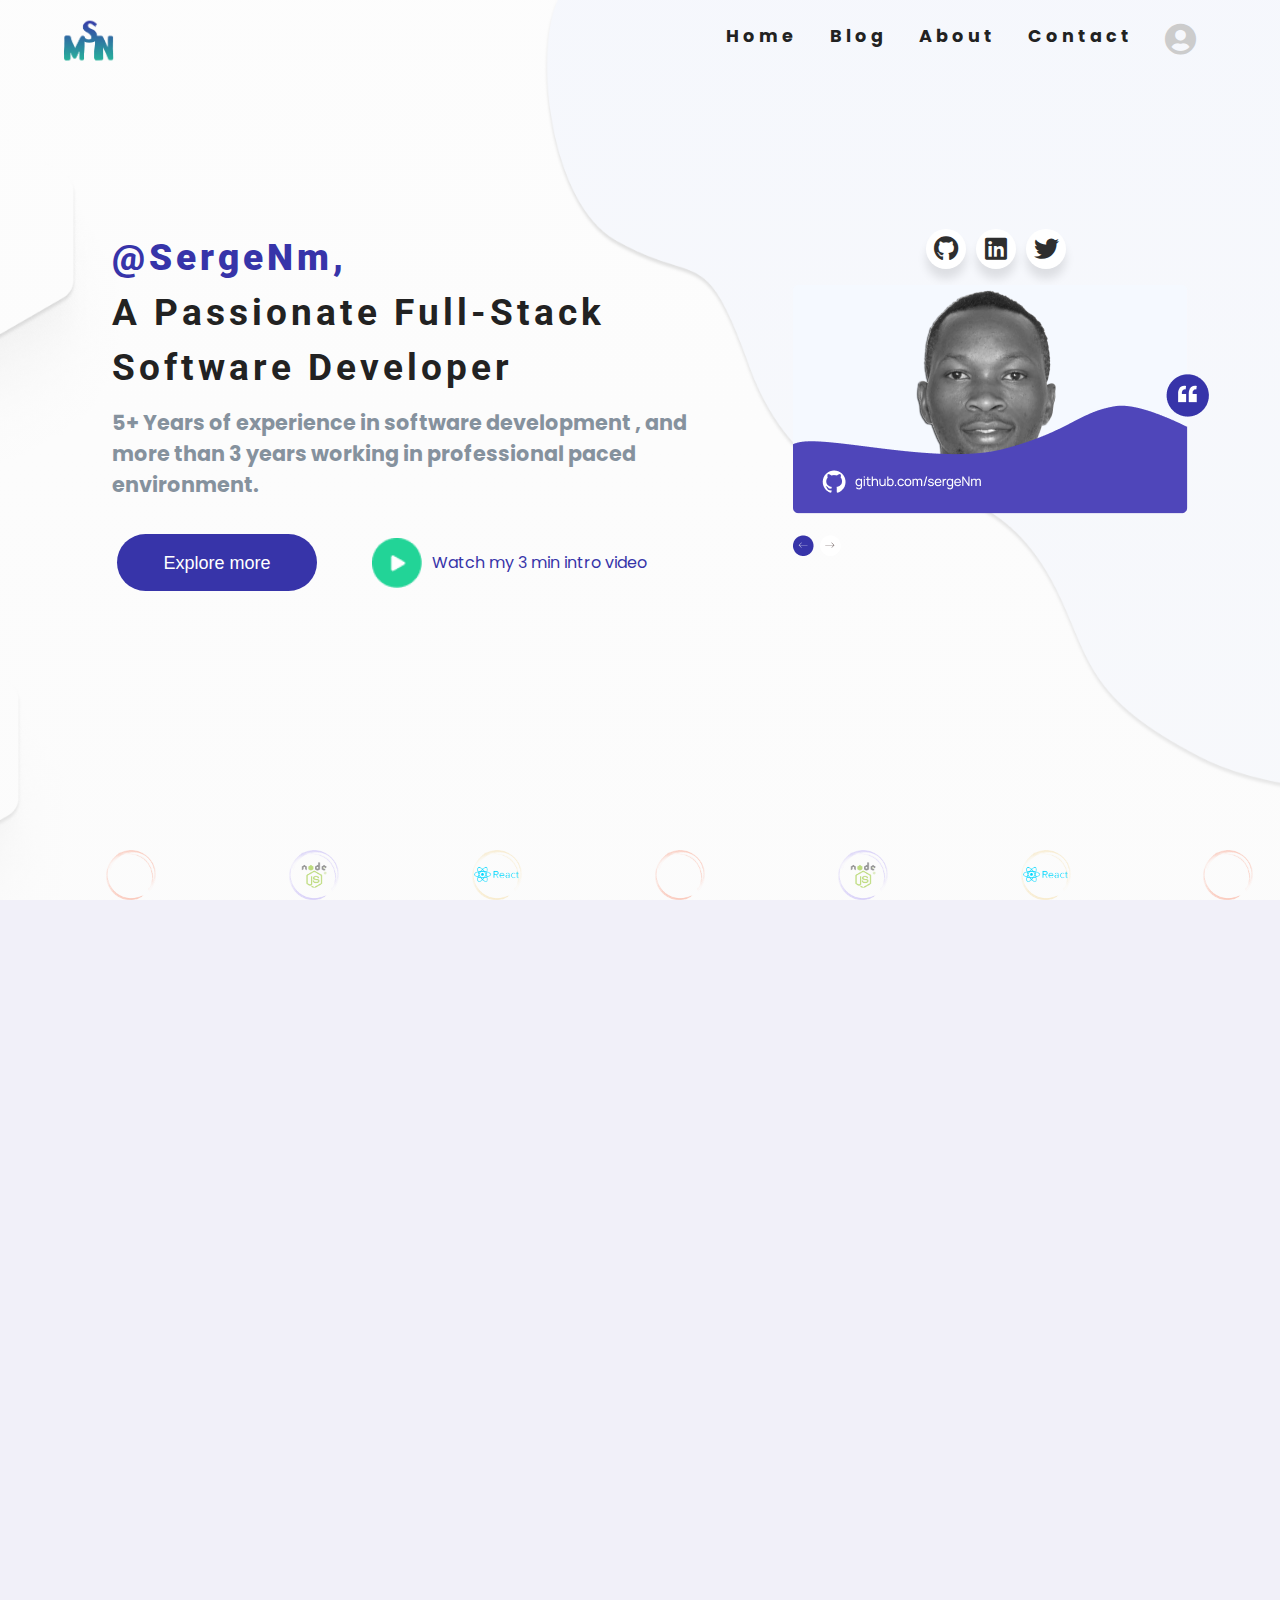
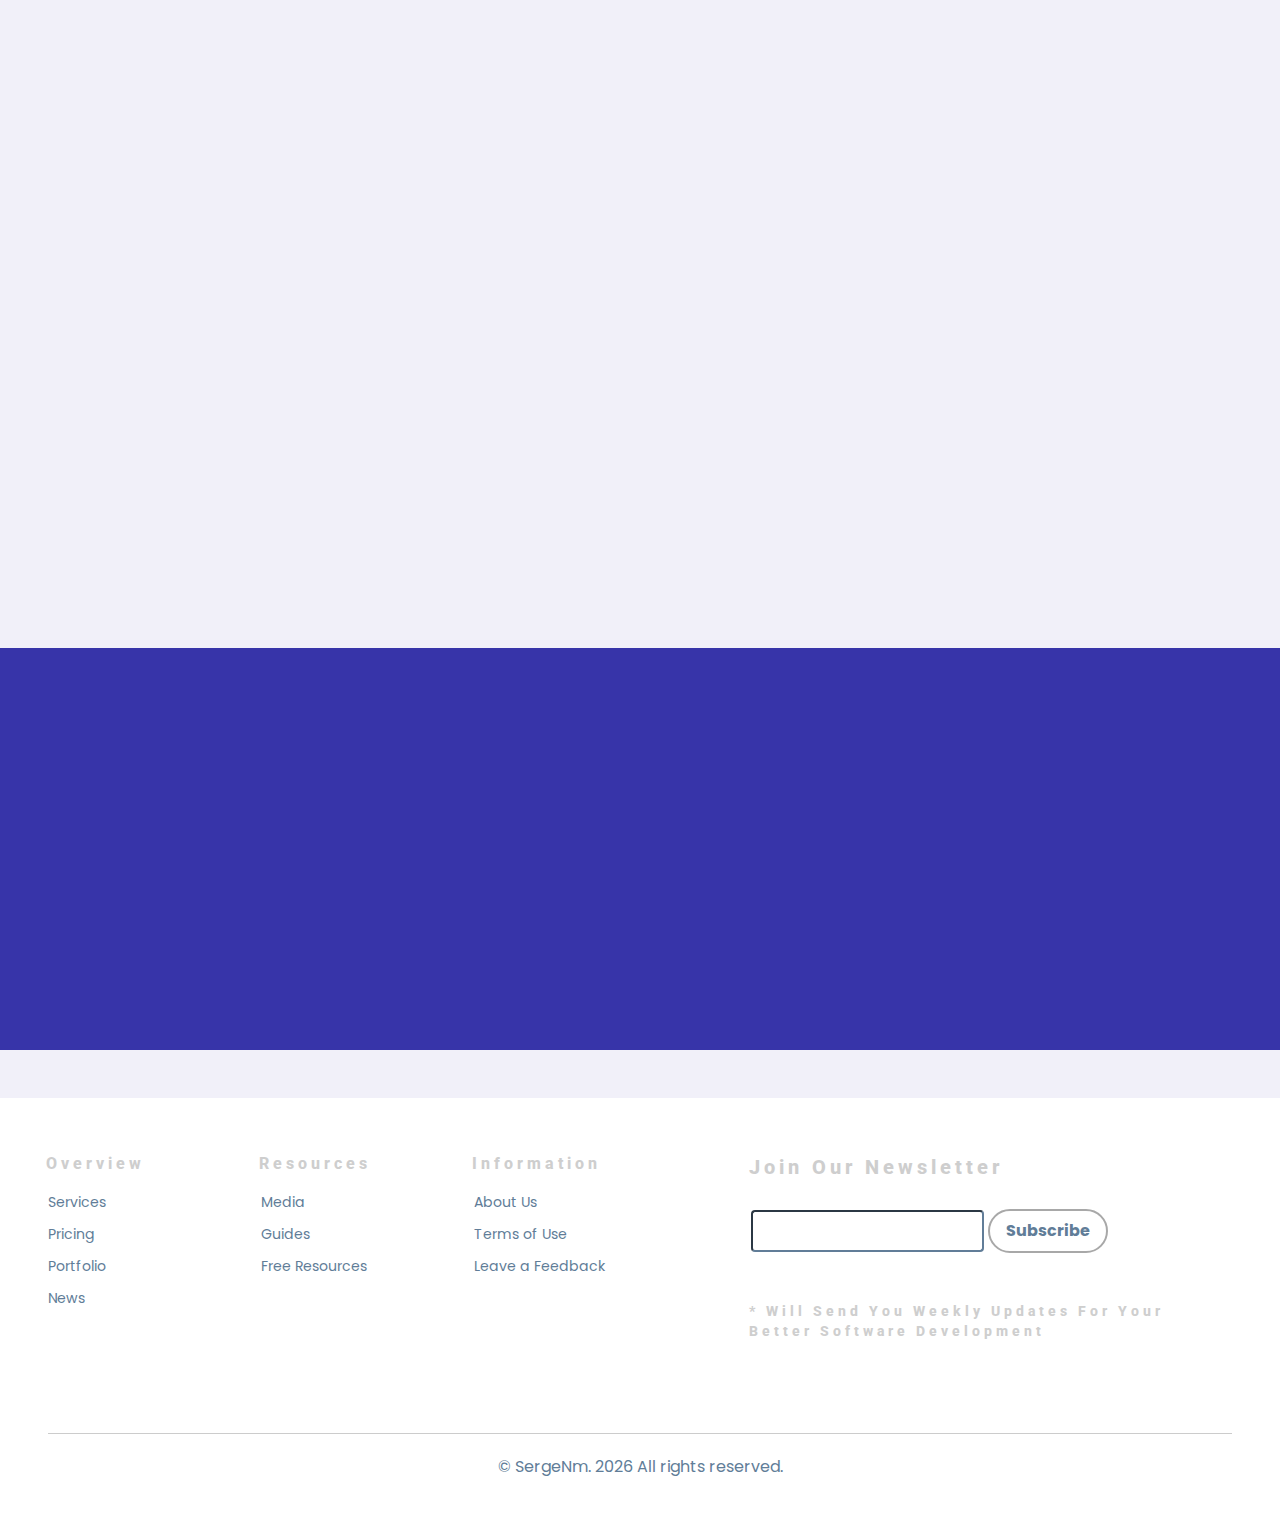
<file: index.html>
<!DOCTYPE html>
<html lang="en">
  <head>
    <meta charset="UTF-8" />
    <meta name="viewport" content="width=device-width, initial-scale=1.0" />
    <title>SergeNm</title>
    <!-- font-awesome -->
    <link
      rel="stylesheet"
      href="https://cdnjs.cloudflare.com/ajax/libs/font-awesome/5.14.0/css/all.min.css"
    />
    <link rel = "icon" type = "image/png" href = "./images/logo.png">
    <!-- styles -->
    <link rel="stylesheet" href="css/main.css" />
    <link rel="stylesheet" href="css/graphics.css" />
    <link rel="stylesheet" href="css/sections.css" />
  </head>

  <body>
    <header class="main-header" id="home">
      <!-- navbar -->
      <nav id="nav">
        <div class="nav-center">
          <!-- nav header -->
          <div class="nav-header">
            <img src="./images/logo.png" class="logo" alt="logo" />
            <button class="nav-toggle">
              <i class="fas fa-bars"></i>
            </button>
          </div>
          <!-- links -->
          <div class="links-container">
            <ul class="links">
              <li>
                <a href="#home" class="scroll-link">home</a>
              </li>
              <li>
                <a href="#blog" class="scroll-link">blog</a>
              </li>
              <li>
                <a href="#about" class="scroll-link">about</a>
              </li>
              <li>
                <a href="#contact" class="scroll-link">contact</a>
              </li>
              <li>
                <a href="html/login.html">
                  <i
                    class="fas fa-user-circle"
                    style="font-size: 32px; color: #ccc"
                  ></i>
                </a>
              </li>
            </ul>
          </div>
        </div>
      </nav>

      <!-- banner -->
      <div class="banner container">
        <div class="main" id="content">
          <h2 class="clr-light">
            <span><b>@SergeNm,</b></span> <br />
            a passionate full-stack Software Developer
          </h2>
          <h3>
            5+ Years of experience in software development , and more than 3
            years working in professional paced environment.
          </h3>
          <div class="main-links">
            <button class="button" style="vertical-align: middle">
              <span>Explore more </span>
            </button>
            <div class="watch-link">
              <a href="#" id="myBtn"
                ><img src="./images/play.png" alt="watch" /><span class="sm-hidden">Watch my 3 min intro
                  video</span></a
              >
            </div>

            <!-- The Modal -->
            <div id="myModal" class="modal">
              <!-- Modal content -->
              <div class="modal-content">
                <span class="close">&times;</span>
                <div class="iframe-container">
                  <iframe
                    style="margin: 25%"
                    width="560"
                    height="315"
                    src="https://www.youtube.com/embed/lSFYndDs6Mk"
                    title="YouTube video player"
                    frameborder="0"
                    allow="accelerometer; autoplay; clipboard-write; encrypted-media; gyroscope; picture-in-picture"
                    allowfullscreen
                  ></iframe>
                </div>
              </div>
            </div>
          </div>
        </div>
        <div class="aside" id="showcase">
          <div class="social-media">
            <div class="social-btn">
              <div class="social-icon"><i class="fab fa-github"></i></div>
              <span>Github</span>
            </div>
            <div class="social-btn">
              <div class="social-icon"><i class="fab fa-linkedin"></i></div>
              <span>Linkedin</span>
            </div>
            <div class="social-btn">
              <div class="social-icon"><i class="fab fa-twitter"></i></div>
              <span>Twitter</span>
            </div
          </div>
        </div>
        <img src="./images/profife.png" alt="profile" />
      </div>
      <!-- bubbles -->
    <div class="bubbles">
      <img src="./images/1.png" alt="">
      <img src="./images/2.png" alt="">
      <img src="./images/3.png" alt="">
      <img src="./images/1.png" alt="">
      <img src="./images/2.png" alt="">
      <img src="./images/3.png" alt="">
      <img src="./images/1.png" alt="">

    </div>
    </header>
    <!-- blog -->
    <section id="about" class="section blog-section reveal">
      <div class="title">
        <h4>
          Proficient in following languages/tools/frameworks <span></span>
        </h4>
        <div id="post-article" class="blog-posts-wrap"></div>
      </div>
      <img src="./images/tools.png" alt="tools" />
      <div class="updates">
        <div class="title">
          <h2>Recent <span>Activities</span></h2>
        </div>
        <p class="updates-text">
          Hands-on experience in developing mobile and web applications.
          Currently I’m using nodejs to develop APIs and React for front-end
          development.
          <br />
        </p>
        <button class="button" style="vertical-align: middle">
          <span>Explore more </span>
        </button>
      </div>
    </section>
    <!-- about -->
    <section class="section page-section"></section>
    <!-- contact -->

    <!-- blog -->
    <section id="blog" class="section reveal">
      <div class="title">
        <h2>Developer's <span>Posts</span></h2>
      </div>

      <div class="cards-container">
        <a href="#">
          <article class="card">
            <figure class="card-img">
              <img
                src="./images/node-js-nodejs-number-symbol-text-recycling-symbol-transparent-png-1383018.png"
              />
              <figcaption>REST API</figcaption>
            </figure>
            <div class="card-body">
              <!-- <h2 class="card-title">pizza</h2> -->
              <p class="card-text">
                Lorem ipsum dolor sit amet, consectetur adipiscing elit. Aenean
                eu gravida urna, in venenatis leo.
              </p>
            </div>
          </article>
        </a>
        <a href="#">
          <article class="card">
            <figure class="card-img">
              <img src="./images/reat.png" />
              <figcaption>Getting started with ReactJs</figcaption>
            </figure>
            <div class="card-body">
              <!-- <h2 class="card-title">kebab</h2> -->
              <p class="card-text">
                Lorem ipsum dolor sit amet, consectetur adipiscing elit. Aenean
                eu gravida urna, in venenatis leo.
              </p>
            </div>
          </article>
        </a>
        <a href="#">
          <article class="card">
            <figure class="card-img">
              <img src="./images/dev ops.png" />
              <figcaption>Dev ops</figcaption>
            </figure>
            <div class="card-body">
              <!-- <h3 class="card-title">kebab</h3> -->
              <p class="card-text">
                Lorem ipsum dolor sit amet, consectetur adipiscing elit. Aenean
                eu gravida urna, in venenatis leo.
              </p>
            </div>
          </article>
        </a>
      </div>
    </section>

    <!-- about -->
    <section class="section" style="background-color: #3734A9;" id="contact">
      <div class="reveal">
       
        <div id="c-section">
          <section class="contact">
              <div class="cont c-container">
                  <div class="contact-text">
                    <h5> Why Choose Us</h5> <br>
                      <p>To the Individuals and companies. <br> I’m open for a work.</p>
                      <p class="address">
                        If you’d like me joining your team in your organization to empower <br/> the services you are delivering. Hit me I get you covered.
                      </p>
                      <!-- <h6>Email</h6>
                      <p class="mail">nmugishaserge@gmail.com</p> -->
                  </div>
                  <div class="contact-form">
                      <form>
                          <!-- <label for="name">Name</label> -->
                          <input type="text" placeholder="Name" name="name" id="name" required>
                          <!-- <label for="email">Email</label> -->
                          <input type="email" placeholder="Email" name="email" id="email"required>
                          <!-- <label for="message">Message</label> -->
                          <textarea name="message"  placeholder="Message"  id="message" cols="30" rows="5" required></textarea>
                          <input type="submit" value="Send Message">
                      </form>
                  </div>
              </div>
          </section>
      </div>    
       
        
      </div>
    </section>

    <!-- footer -->
    <!-- <footer class="section">
      <p>
        copyright &copy; N. Mugisha Serge
        <span id="date"></span>. all rights reserved
      </p>
    </footer> -->
    <footer id="site-footer" class="section">

  
      <section class="horizontal-footer-section" id="footer-middle-section">
          
          <div class="footer-columns">
              <h1>Overview</h1>
              <ul class="footer-column-menu" role="menu">
                  <li class="footer-column-menu-item" role="menuitem">
                      <a href="#" class="footer-column-menu-item-link">Services </a>
                  </li>
                  <li class="footer-column-menu-item" role="menuitem">
                      <a href="#" class="footer-column-menu-item-link">Pricing</a>
                  </li>
                  <li class="footer-column-menu-item" role="menuitem">
                      <a href="#" class="footer-column-menu-item-link">Portfolio</a>
                  </li>
                  <li class="footer-column-menu-item" role="menuitem">
                      <a href="#" class="footer-column-menu-item-link">News</a>
                  </li>
              </ul>
          </div>
          <div class="footer-columns">
              <h1>Resources</h1>
              <ul class="footer-column-menu" role="menu">
                 
                  <li class="footer-column-menu-item" role="menuitem">
                      <a href="#" class="footer-column-menu-item-link">Media</a>
                  </li>
                  <li class="footer-column-menu-item" role="menuitem">
                      <a href="#" class="footer-column-menu-item-link">Guides</a>
                  </li>
                  <li class="footer-column-menu-item" role="menuitem">
                      <a href="#" class="footer-column-menu-item-link">Free Resources</a>
                  </li>
        
              </ul>
          </div>
          <div class="footer-columns">
              <h1>Information</h1>
              <ul class="footer-column-menu" role="menu">
                  <li class="footer-column-menu-item" role="menuitem">
                      <a href="#" class="footer-column-menu-item-link">About Us</a>
                  </li>
                  <li class="footer-column-menu-item" role="menuitem">
                      <a href="#" class="footer-column-menu-item-link">Terms of Use</a>
                  </li>
                  <li class="footer-column-menu-item" role="menuitem">
                      <a href="#" class="footer-column-menu-item-link">Leave a Feedback</a>
                  </li>
              </ul>
          </div>
          <div id="footer-about" class="footer-columns footer-columns-large">
            <h1>Join Our Newsletter</h1>
            <form>
              <input class="footer-input" type="text" required />
              <a href="#" class="footer-button" role="button">Subscribe</a>
            </form>
            
            <h1 style="font-size: .85rem;"> *  Will send you weekly updates for your better
              software development</h1>
        </div>
      </section>
      
      <section class="horizontal-footer-section" id="footer-bottom-section">
          <div id="footer-copyright-info">
              &copy; SergeNm. <span id="date"></span>  All rights reserved.
          </div>
      </section>
  
  </footer>
  
    <a class="scroll-link top-link" href="#home">
      <i class="fas fa-arrow-up"></i>
    </a>

    <!-- javascript -->
    <script src="js/main.js"></script>
    <script src="js/modal.js"></script>
    <script src="js/animation.js"></script>
  </body>
</html>
</file>
<file: css/main.css>
/*
=============== 
Fonts
===============
*/
@import url("https://fonts.googleapis.com/css?family=Open+Sans|Roboto:400,700&display=swap");
@import url("https://fonts.googleapis.com/css2?family=Poppins:ital,wght@0,200;0,300;0,400;0,600;1,400&display=swap");

/*
=============== 
Variables
===============
*/

:root {
  /* dark shades of primary color*/
  --clr-primary-1: #3734A9;
  --clr-primary-2: hsl(205, 77%, 27%);
  --clr-primary-3: hsl(205, 72%, 37%);
  --clr-primary-4: hsl(205, 63%, 48%);
  /* primary/main color */
  --clr-primary-5: #49a6e9;
  /* lighter shades of primary color */
  --clr-primary-6: hsl(205, 89%, 70%);
  --clr-primary-7: hsl(205, 90%, 76%);
  --clr-primary-8: hsl(205, 86%, 81%);
  --clr-primary-9: hsl(205, 90%, 88%);
  --clr-primary-10: hsl(205, 100%, 96%);
  /* darkest grey - used for headings */
  --clr-grey-1: hsl(209, 61%, 16%);
  --clr-grey-2: hsl(211, 39%, 23%);
  --clr-grey-3: hsl(209, 34%, 30%);
  --clr-grey-4: hsl(209, 28%, 39%);
  /* grey used for paragraphs */
  --clr-grey-5: hsl(210, 22%, 49%);
  --clr-grey-6: hsl(209, 23%, 60%);
  --clr-grey-7: hsl(211, 27%, 70%);
  --clr-grey-8: hsl(210, 31%, 80%);
  --clr-grey-9: hsl(212, 33%, 89%);
  --clr-grey-10: hsl(210, 36%, 96%);
  --clr-white: #fff;
  --clr-red-dark: hsl(360, 67%, 44%);
  --clr-red-light: hsl(360, 71%, 66%);
  --clr-green-dark: hsl(125, 67%, 44%);
  --clr-green-light: hsl(125, 71%, 66%);
  --clr-secondary: hsla(182, 63%, 54%);
  --clr-black: #222;
  --ff-primary: "Roboto", sans-serif;
  --ff-secondary: "Open Sans", sans-serif;
  --ff-normal: "Poppins", sans-serif;
  --transition: all 0.3s linear;
  --spacing: 0.25rem;
  --radius: 0.5rem;
  --light-shadow: 0 5px 15px rgba(0, 0, 0, 0.1);
  --dark-shadow: 0 5px 15px rgba(0, 0, 0, 0.2);
  --max-width: 1170px;
  --fixed-width: 620px;
  --primary-color: #fff;
  --grey-color: #666;
  --dar-blue-color: hsl(223deg 57% 12%);
  --medium-font-size: 20px;
  --small-font-size: 16px;
}

/*
=============== 
Global Styles
===============
*/
html {
  scroll-behavior: smooth;
}

*,
::after,
::before {
  margin: 0;
  padding: 0;
  box-sizing: border-box;
}

body {
  font-family: var(--ff-secondary);
  background: var(--clr-grey-10);
  color: var(--clr-grey-1);
  line-height: 1.5;
  font-size: 0.875rem;
  overflow-x: hidden; 
}

ul {
  list-style-type: none;
}

a {
  text-decoration: none;
}

img:not(.logo) {
  width: 100%;
}

img {
  display: block;
}

h1,
h2,

h4 {
  letter-spacing: var(--spacing);
  text-transform: capitalize;
  line-height: 1.25;
  margin-bottom: 0.75rem;
  font-family: var(--ff-primary);
}

h1 {
  font-size: 3rem;
}

h2 {
  font-size: 1.5rem;
}

h3 {
  font-family: var(--ff-normal);
  color: var(--clr-grey-1);
  opacity: 0.5;
}
h2 span{
  color: var(--clr-primary-1);
}

h4 {
  font-size: 0.875rem;
}

/* p {
  margin-bottom: 1.25rem;
  font: 24px/2 "Poppins", sans-serif;
  color: var(--clr-grey-5);
} */

@media screen and (min-width: 800px) {
  .updates-text{
    padding:0 20%;
  }
  h1 {
    font-size: 4rem;
  }

  h2 {
    font-size: 2.3rem;
  }

  h3 {
    font-size: 1.3rem;
  }

  h4 {
    font-size: 1.2rem;
  }

  body {
    font-size: 1rem;
  }

  h1,
  h2,
  h3,
  h4 {
    line-height: 1.5;
  }
}

/*  global classes */
.main  {
  width: 100%;
}

.clr-light{
  color: var(--clr-black);
}
.btn {
  text-transform: uppercase;
  background: transparent;
  color: var(--clr-primary-1);
  padding: 0.375rem 0.75rem;
  letter-spacing: var(--spacing);
  
  transition: var(--transition);
  font-size: 0.875rem;
  border: 2px solid var(--clr-black);
  cursor: pointer;
  box-shadow: 0 1px 3px rgba(0, 0, 0, 0.2);
  border-radius: var(--radius);
}
/* 
.btn:hover {
  color: var(--clr-white);
  background: var(--clr-black);
} */

.btn-white {
  color: var(--clr-white);
  border-color: var(--clr-white);
  border-radius: 0;
  padding: 0.5rem 1rem;
}

.btn-dark {
  color: var(--clr-primary-6);
  border-color: var(--clr-primary-6);
  border-radius: 0;
  padding: 0.5rem 1rem;
}

.btn:hover {
  background: #3089DB;

  color: var(--clr-white);
}

/* section */

.section-center {
  width: 90vw;
  margin: 0 auto;
  max-width: 1170px;
}

@media screen and (min-width: 992px) {
  .section-center {
    width: 95vw;
  }
}




/*
=============== 
Scroll
===============
*/
/* navbar */
nav {
  background: var(--clr-white);
  padding: 1rem 1.5rem;
}

/* fixed nav */
.fixed-nav {
  position: fixed;
  top: 0;
  left: 0;
  width: 100%;
  background: var(--clr-white);
  box-shadow: var(--light-shadow);
  z-index: 100;
}

.fixed-nav .links a {
  color: var(--clr-grey-1);
}

.fixed-nav .links a:hover {
  color: var(--clr-secondary);
}

/* .fixed-nav .links-container {
  height: auto !important;
} */
.nav-header {
  display: flex;
  align-items: center;
  justify-content: space-between;
}

.nav-toggle {
  font-size: 1.5rem;
  color: var(--clr-grey-1);
  background: transparent;
  border-color: transparent;
  transition: var(--transition);
  cursor: pointer;
}

.nav-toggle:hover {
  color: var(--clr-secondary);
}

.logo {
  height: 50px;
}

.links-container {
  height: 0;
  overflow: hidden;
  transition: var(--transition);
}

.show-links {
  height: 200px;
}

.links a {
  background: var(--clr-white);
  color: var(--clr-grey-5);
  font-size: 1.1rem;
  text-transform: capitalize;
  letter-spacing: var(--spacing);
  display: block;
  transition: var(--transition);
  font-weight: bold;
  padding: 0.75rem 0;
}

.links a:hover {
  color: var(--clr-grey-1);
}

@media screen and (min-width: 800px) {
  nav {
    background: transparent;
  }
  h2{
    font-size: 2.3rem;
    transition: var(--transition);
  }
 

  .nav-center {
    width: 90vw;
    max-width: 1170px;
    margin: 0 auto;
    display: flex;
    align-items: center;
    justify-content: space-between;
  }

  .nav-header {
    padding: 0;
  }

  .nav-toggle {
    display: none;
  }

  .links-container {
    height: auto !important;
  }

  .links {
    display: flex;
  }

  .links a {
    background: transparent;
    color: var(--clr-black);
    font-size: 1.1rem;
    text-transform: capitalize;
    letter-spacing: var(--spacing);
    display: block;
    transition: var(--transition);
    margin: 0 1rem;
    font-weight: bold;
    padding: 0;
  }

  .links a:hover {
    color: var(--clr-primary-1);
  }
}

/* home */
.main-header {
  min-height: 100vh;
  background: linear-gradient(rgba(250, 250, 250, 0.5), rgba(250, 250, 250, 0.7)),
    url(../images/background.png) center/cover no-repeat;
}
.header{
  background: linear-gradient(rgba(250, 250, 250, 0.5),rgba(250, 250, 250, 1)),
    url(../images/background.png) center/cover no-repeat;
}
.banner {
  min-height: 70vh;
  display: grid;
  column-gap: 50px;
  row-gap: 80px;
  padding: 2em;
  padding-bottom: 0;
  grid-auto-flow: row;
  place-items: center;
  place-content: center;
}

.aside{
  display: flex;
  flex-direction: column;
  align-items: center;
}

.social-media{
  margin: 1em;
}
.social-btn{
  height: 40px;
  width: 40px;
  background-color: #fff;
  border-radius: 50px;
  cursor: pointer;
  box-shadow: 0 10px 10px rgba(0, 0, 0, 0.1);
  float: left;
  overflow: hidden;
  transition: all 0.3s ease-in-out;
  margin-right: 10px;
} 
.social-btn:hover{
  width: 150px; 
}
.social-btn span{
  font-size: 20px;
  font-weight: 500;
  line-height: 40px;
  margin-left: 10px;
}
.social-btn:nth-child(1):hover .social-icon {
  background: #171515;
}
.social-btn:nth-child(2):hover .social-icon {
  background: #0072b1;
}
.social-btn:nth-child(3):hover .social-icon {
  background: #1DA1F2;
}
.social-btn:nth-child(1) span {
  color: #171515;
}
.social-btn:nth-child(2) span {
  color: #0072b1;
}
.social-btn:nth-child(3) span {
  color: #1DA1F2;
}
.social-icon {
  display: inline-block;
  text-align: center;
  height: 40px;
  width: 40px;
  border-radius: 50px;
  transition: all 0.3s ease-in-out;
}
.social-icon i {
  font-size: 25px;
  line-height: 40px;
}

.social-btn:hover i {
  color: #fff;
}

.container h1 {
  color: var(--clr-white);
  text-transform: uppercase;
}

.container p {
  color: var(--clr-white);
  max-width: 25rem;
  margin: 0 auto;
  margin-bottom: 1.25rem;
}

@media screen and (min-width: 768px) {
 
  .banner {
    grid-auto-flow: column;
    grid-template-columns: 1.2fr 1fr;
    margin-left: 5em;
    /* padding-left: 200px; */
    
  }
}

/* sections and title */
.title h2 {
  text-align: center;
  text-transform: uppercase;
}

.title span {
  color: var(--clr-secondary);
}

.blog-section{
  display: flex;
  flex-direction: column;
  align-items: center;
  gap: 2rem;
}

.blog-section img{
  max-width: 500px;
}

.updates{
  display: flex;
  flex-direction: column;
  align-items: center;
  max-width: 100%;
}

.updates-text{
  text-align: center;
  font-size: 1.2rem;
}

@import url("https://fonts.googleapis.com/css2?family=Poppins:wght@400;500;600&display=swap");

*,
*::before,
*::after {
  margin: 0;
  padding: 0;
  box-sizing: border-box;
}

:root {
  --pmcolor: #f1f0f9;
  --sdcolor: #fefefe;
  --ttcolor: #2e2e2e;
}

html,
body {
  width: 100%;
  height: 100vh;
  font-family: "Poppins", sans-serif;
  color: var(--ttcolor);
  background-color: var(--pmcolor);
}

a {
  color: inherit;
  text-decoration: none;
}

.cards-container {
  width: 100%;
  display: grid;
  padding-left: 3%;
  gap: 0.75rem;
  grid-template-columns: repeat(auto-fill, minmax(20rem, 1fr));
}

.card {
  width: 100%;
  cursor: default;
  padding: 1.25rem ;
  border-radius: 0.25rem;
  background-color: var(--sdcolor);
  transition: transform 0.3s ease-in-out;
}

.card:hover {
  transform: translateY(-0.5rem);
}

.card-img {
  width: 100%;
  max-height:200px ;
  height: 15rem;
  overflow: hidden;
  position: relative;
  border-radius: 0.25rem;
}

.card-img img {
  width: 100%;
  height: 100%;
  display: block;
  object-fit: cover;
  object-position: center;
}

.card-img figcaption {
  background-color: var(--ttcolor);
  color: var(--sdcolor);
  font-size: 0.85rem;
  padding: 0.5rem;
  width: 100%;
  position: absolute;
  bottom: 0;
}

.card-title {
  text-transform: capitalize;
  margin: 0.75rem 0;
}


#about,
#services,
#tours {
  height: 100%;
}

#services {
  background: var(--clr-white);
}

/* footer {
  background: var(--clr-grey-1);
  padding: 5rem 1rem;
}

footer p {
  color: var(--clr-white);
  text-align: center;
  text-transform: capitalize;
  letter-spacing: var(--spacing);
  margin-bottom: 0;
} */

.top-link {
  font-size: 1.25rem;
  position: fixed;
  bottom: 3rem;
  right: 3rem;
  background: var(--clr-secondary);
  width: 2rem;
  height: 2rem;
  display: grid;
  place-items: center;
  border-radius: var(--radius);
  color: var(--clr-white);
  animation: bounce 2s ease-in-out infinite;
  visibility: hidden;
  z-index: -100;
}

.show-link {
  visibility: visible;
  z-index: 30;
}

@keyframes bounce {
  0% {
    transform: scale(1);
  }

  50% {
    transform: scale(1.5);
  }

  100% {
    transform: scale(1);
  }
}


/*********************/
/*      ALL PAGES    */
/*********************/

/* COMPONENTS */

/* home page */


.button:hover,  .watch-link:hover  {
  transition: 0.3s;
  opacity: 1;
  font-weight: 700;
}

.button:hover{
  border-radius: 5px;
  background-color: var(--clr-grey-1);
  transition: 0.5s;
}

/* ======================================== */

/* CONTACT PAGE */
/*form*/



/* Button Styling */
.button {
  display: inline-block;
  border-radius: 50px;
  background-color: var(--clr-primary-1);
  border: none;
  color: #FFFFFF;
  text-align: center;
  font-size: 28px;
  padding: 10px;
  padding-bottom: 15px;
  width: 200px;
  transition: all 0.5s;
  cursor: pointer;
  margin: 5px;
  
}

.button span {
  cursor: pointer;
  font-size: 18px;
  display: inline-block;
  position: relative;
  transition: 0.5;
}

.button span:after {
  content: '\00bb';
  position: absolute;
  opacity: 0;
  top: 0;
  right: -20px;
  transition: 0.5s;
}

.button:hover span {
  padding-right: 25px;
}

.button:hover span:after {
  opacity: 1;
  right: 0;
}

.main-links{
  display: flex;
  align-items: center;
  gap: 50px;
  padding-top: 1.8em;
}

/* .watch-link{
  
} */
.watch-link a{
  display: flex;
  align-items: center;
  gap: 10px;
  color:var(--clr-primary-1)
}
.watch-link img{
  width: 50px;
  height: 50px;
}


@media screen and (max-width: 768px) {
  .post-body .post-text{
    display: none;
  }
  .post-image {
    height: 100px;
  }
  .sm-hidden {
    display: none;
  }
  .button {
    width: 50%;
  }
}


/* MODAL */
/* The Modal (background) */
.modal {
  display: none; /* Hidden by default */
  position: fixed; /* Stay in place */
  z-index: 1; /* Sit on top */
  padding-top: 100px; /* Location of the box */
  left: 0;
  top: 0;
  width: 100%; /* Full width */
  height: 100%; /* Full height */
  overflow: auto; /* Enable scroll if needed */
  background-color: rgb(0,0,0); /* Fallback color */
  background-color: rgba(0,0,0,0.4); /* Black w/ opacity */
}

/* Modal Content */
.modal-content {
  background-color: #fefefe;
  margin: auto;
  padding: 20px;
  border: 1px solid #888;
  width: 80%;
}
.modal-content div{
  margin-left: -25%;
  margin-top: -20%;
  height: 80%;
}
/* The Close Button */
.close {
  color: #aaaaaa;
  float: right;
  font-size: 28px;
  font-weight: bold;
}

.close:hover,
.close:focus {
  color: #000;
  text-decoration: none;
  cursor: pointer;
}

.iframe-container{
  position: relative;
  width: 100%;
  padding-bottom: 56.25%; 
  height: 0;
}
.iframe-container iframe{
  position: absolute;
  top:0;
  left: 0;
  width: 100%;
  height: 100%;
}

.card-text{
  font-size: 1em;
}
</file>
<file: css/graphics.css>
@keyframes shownav {
  0% {
    opacity: 0;
  }

  100% {
    opacity: 1;
  }
}

#nav, .aside, #content {
  animation: shownav 2s ease-in-out;
}

.watch-link {
  animation: shownav 4s infinite;
}

.section:nth-child(1) {
  color: #e0ffff;
}
.section:nth-child(2) {
  color: #42455a;
}
.section:nth-child(3) {
  color: #e0ffff;
}
.section:nth-child(4) {
  color: #42455a;
}
.section .container {
  margin: 100px;
}
.section h1 {
  font-size: 3rem;
  margin: 20px;
}
.section h2 {
  font-size: 40px;
  text-align: center;
  text-transform: uppercase;
}
.section .text-container {
  display: flex;
}
.section .text-container .text-box {
  margin: 20px;
  padding: 20px;
  background: #00c2cb;
}
.section .text-container .text-box h3 {
  font-size: 30px;
  text-align: center;
  text-transform: uppercase;
  margin-bottom: 10px;
}

@media (max-width: 900px) {
  .section h1 {
    font-size: 2rem;
    text-align: center;
  }
  .section .text-container {
    flex-direction: column;
  }
}

.reveal {
  position: relative;
  transform: translateY(150px);
  opacity: 0;
  transition: 1s all ease;
}

.reveal.active {
  transform: translateY(0);
  opacity: 1;
}

#showcase {
  height: 400px;
}

#showcase img {
  position: relative;
  animation: heading;
  animation-duration: 3s;
  animation-fill-mode: forwards;
}

@keyframes heading {
  0% {
    top: -30px;
  }
  100% {
    top: 50px;
  }
}

#content {
  position: relative;
  animation-name: content;
  animation-duration: 3s;
  animation-fill-mode: forwards;
}

@keyframes content {
  0% {
    left: -1000px;
  }
  100% {
    left: 0px;
  }
}

.btn {
  display: inline-block;
  color: yellow;
  text-decoration: none;
  padding: 1rem 2rem;
  border: white 1px solid;
  border-radius: 30%;
  margin-top: 40px;
  opacity: 0;
  animation-name: btn;
  animation-duration: 3s;
  animation-delay: 3s;
  animation-fill-mode: forwards;
  transition-property: transform;
  transition-duration: 1s;
}

.btn:hover {
  transform: rotateY(360deg);
}

@keyframes btn {
  0% {
    opacity: 0;
  }
  100% {
    opacity: 1;
  }
}

.bubbles img{
  width: 50px;
  animation: bubble 7s linear infinite;
}

.bubbles{
  width: 100%;
  display: flex;
  align-items: center;
  justify-content: space-around;
  position: absolute;
  bottom: 0;
}

@keyframes bubble {
  0% {
    transform: translateY(0);
    opacity: 0;
  }
  50% {
    opacity: 1;
  }
  70% {
    opacity: 1;
  }
  100% {
    transform: translateY(-80vh);
    opacity: 0;
  }
}

.bubbles img:nth-child(1) {
  animation-delay: 2s;
}
.bubbles img:nth-child(2) {
  animation-delay: 3s;
}
.bubbles img:nth-child(3) {
  animation-delay: 1.5s;
}
.bubbles img:nth-child(4) {
  animation-delay: 4s;
}
.bubbles img:nth-child(5) {
  animation-delay: 0s;
}
.bubbles img:nth-child(6) {
  animation-delay: 3s;
}
.bubbles img:nth-child(7) {
  animation-delay: 2.5s;
}
.bubbles img:nth-child(8) {
  animation-delay: 1.5s;
}
</file>
<file: css/sections.css>
/* CONTACT */
#blog {
    padding-bottom: 4rem;
}
#about{
    padding-top: 4rem;
}

#c-section {
  display: flex;
  justify-content: center;
  align-items: center;
  background-image: url("../images/bg-image.png");
  background-size:cover;
  padding:2rem;
}

/* .c-container {
    max-width: 1200px;
    width: 90%;
    margin: auto;
} */

/* -======= Contact =====- */

/* .contact {
    padding-top: 100px;
    padding-bottom: 100px;
    background-color: var(--primary-color);
} */

.cont {
  display: flex;
  align-items: center;
  justify-content: space-between;
  color: var(--clr-white);
}

contact-text {
  flex-basis: 48%;
}

.contact-text{
  font-size: 2rem;
  padding: 2rem;
}

.contact-text h6,
.contact-text .address,
.contact-text .mail {
  font-size: var(--medium-font-size);
}

.contact-text h6, h5 {
  color: var(--dar-blue-color);
}

.contact-form {
  flex-basis: 48%;
}

.cont .contact-form form {
  display: flex;
  flex-direction: column;
}
/* 
.cont .contact-form form label {
  font-size: var(--medium-font-size);
  padding: 10px 0;
} */

.cont .contact-form form input,
.cont .contact-form form textarea {
  font-size: var(--medium-font-size);
  padding: 7px;
  resize: none;
  margin: 6px 0;
  border-radius: 12px;
  background-color: #F2F3F4;
  outline: none;
  border: none;
}

.cont .contact-form form input[type="submit"] {
  margin: 16px 0;
  width: 35%;
  cursor: pointer;
  border: 2px solid var(--dar-blue-color);
  font-size: var(--medium-font-size);
  background-color: var(--dar-blue-color);
  color: var(--primary-color);
  font-weight: 500;
  transition: 0.4s;
}

.cont .contact-form form input[type="submit"]:hover {
  background-color: var(--primary-color);
  color: var(--dar-blue-color);
  font-weight: 600;
}

/* -======= Media Queriers =====- */

@media (max-width: 500px) {
  .cont {
    display: block;
    flex-direction: column;
  }
  .contact {
    padding-top: 0;
  }
  .cont .contact-form form input,
  .cont .contact-form form textarea {
    width: 100%;
  }
  .cont .contact-form form input[type="submit"] {
    width: 23%;
    font-size: var(--small-font-size);
  }
  .contact-text p {
    margin-right: 0;
  }
}

@media (min-width: 501px) and (max-width: 768px) {
  .cont {
    display: block;
    flex-direction: column;
  }
  .contact {
    padding-top: 0;
  }
  .cont .contact-form form input,
  .cont .contact-form form textarea {
    width: 100%;
  }
  .cont .contact-form form input[type="submit"] {
    width: 23%;
    font-size: var(--small-font-size);
  }
  .contact-text p {
    margin-right: 0;
  }
}

/* FOOTER */

footer#site-footer {
  margin: 3rem auto;
  width: 100%;
  background-color: var(--clr-white);
  padding: 1rem;
  color: var(--clr-grey-5);
}

footer#site-footer a {
  color: var(--clr-grey-5);
}

footer#site-footer a:hover {
  color: #00c3ce;
}

footer#site-footer h1 {
  color: #cecece;
}

footer#site-footer section.horizontal-footer-section {
  display: flex;
  flex-direction: row;
  flex-wrap: nowrap;
  align-items: center;
  padding: 2.38rem 2rem;
}

footer#site-footer section.horizontal-footer-section#footer-top-section {
  justify-content: center;
}

footer#site-footer #footer-logo {
  margin-right: auto;
  flex-shrink: 0;
}

footer#site-footer #footer-logo img {
  height: 0.28rem;
}

footer#site-footer ul#footer-top-menu {
  padding: 0;
  margin: 0;
}

footer#site-footer ul#footer-top-menu li {
  display: inline;
  list-style-type: none;
  margin-right: 1.32rem;
  font-weight: bold;
}

footer#site-footer ul#footer-top-menu li a {
  text-decoration: none;
}

footer#site-footer .footer-top-menu-item-active {
  position: relative;
}

footer#site-footer .footer-top-menu-item-active a {
  color: #007ba6;
}

footer#site-footer .footer-top-menu-item-active a:hover {
  color: #00c3ce;
}

footer#site-footer .footer-top-menu-item-active::before {
  content: "";
  background: #007ba6;
  padding: 0.15rem 0;
  width: 100%;
  position: absolute;
  top: 1.68em;
}

footer#site-footer .footer-top-menu-item-active:hover::before {
  background: #00c3ce;
  transition-duration: 0.6s;
}

footer#site-footer #footer-buttons-container {
  margin-left: auto;
  flex-shrink: 0;
}

footer#site-footer a.footer-button {
  background: transparent;
  border: 0.15rem solid #a8a8a8;
  border-radius: 1.38rem;
  padding: 0.5rem 1rem;
  font-weight: bold;
  text-decoration: none;
  display: inline-block;
}

footer#site-footer a.footer-button:hover {
  border-color: #00c3ce;
}

footer#site-footer section.horizontal-footer-section#footer-middle-section {
  align-items: flex-start;
}

footer#site-footer .footer-columns {
  flex-basis: 18%;
  padding-right: 1rem;
}

footer#site-footer .footer-columns-large {
  flex-basis: 46%;
  padding-left: 4rem;
}

footer#site-footer .footer-columns h1 {
  font-size: 1rem;
  margin-top: 0;
  margin-bottom: 1rem;
  font-weight: 800;
  margin-left: -2px;
}

footer#site-footer .footer-columns.footer-columns-large h1 {
  font-size: 1.28rem;
  margin-top: 3rem;
  margin-bottom: 1.32rem;
}

footer#site-footer .footer-columns.footer-columns-large h1:first-child {
  margin-top: 0;
}

footer#site-footer ul.footer-column-menu {
  margin: 0;
  padding: 0;
}

footer#site-footer ul.footer-column-menu li {
  list-style-type: none;
  margin-bottom: 0.68rem;
  font-size: 0.88rem;
}

footer#site-footer #footer-about address {
  font-style: normal;
  font-weight: bold;
}

footer#site-footer #footer-about address p img {
  margin-right: 0.68rem;
}

footer#site-footer #footer-about a.footer-button {
  margin-top: 0.32rem;
}

footer#site-footer section.horizontal-footer-section#footer-bottom-section {
  padding: 1.32rem 0;
  margin: 2rem 2rem 1.32rem 2rem;
  border-top: 0.05rem solid #ccc;
}

footer#site-footer #footer-social-buttons {
  justify-self: flex-end;
  margin-left: auto;
}

footer#site-footer #footer-social-buttons img {
  margin-left: 0.68rem;
}

footer#site-footer #footer-social-buttons img:hover {
  cursor: pointer;
}

#footer-copyright-info {
  width: 100%;
  text-align: center;
}

.footer-input {
  padding: 10px;
  border: 1;
  width: 50%;
  font-size: 1rem;
  border-color: var(--clr-grey-5);
  color: var(--clr-black);
  border-radius: 4px;
}

@media screen and (max-width: 959px) {
  footer#site-footer {
    width: 100%;
  }

  footer#site-footer section.horizontal-footer-section {
    flex-direction: column;
    flex-wrap: wrap;
  }

  footer#site-footer section.horizontal-footer-section div {
    flex-basis: 100%;
    width: 100%;
  }

  footer#site-footer ul li {
    display: block !important;
    padding: 1em !important;
    border-top: 1px solid #555555;
    border-bottom: none;
    border-left: none;
    border-right: none;
    font-size: 1.15rem !important;
  }

  footer#site-footer ul li:first-child {
    border-top: none;
  }

  footer#site-footer a.footer-button {
    display: block;
    text-align: center;
    max-width: 350px;
    margin: 0.32rem auto;
  }

  footer#site-footer section.horizontal-footer-section#footer-top-section div {
    margin-top: 0;
    margin-bottom: 1.68rem;
  }

  footer#site-footer #footer-logo {
    margin-right: 0;
  }

  footer#site-footer #footer-buttons-container {
    margin-left: 0;
  }

  footer#site-footer ul#footer-top-menu {
    width: 100%;
    margin: 2rem 0 0 0;
  }

  footer#site-footer .footer-top-menu-item-active::before {
    display: none;
  }

  footer#site-footer #footer-about {
    margin-bottom: 3rem;
  }

  footer#site-footer .footer-columns-large,
  footer#site-footer .footer-columns {
    padding-right: 0;
  }

  footer#site-footer .footer-columns {
    margin-top: 0;
    margin-bottom: 4rem;
  }

  footer#site-footer .footer-columns:last-child {
    margin-bottom: 0;
  }

  footer#site-footer .footer-columns h1 {
    text-align: center;
    font-size: 1.3rem;
    text-transform: uppercase;
    letter-spacing: 0.15rem;
  }

  footer#site-footer ul.footer-column-menu li {
    margin-bottom: 0;
    display: block;
    text-align: center;
  }

  footer#site-footer section#footer-bottom-section div {
    text-align: center;
  }

  footer#site-footer section.horizontal-footer-section#footer-bottom-section {
    margin: 1.32rem 0;
    padding: 0;
    border-top: 0;
  }

  footer#site-footer section#footer-bottom-section #footer-social-buttons {
    margin-top: 1.32rem;
  }
}
</file>
